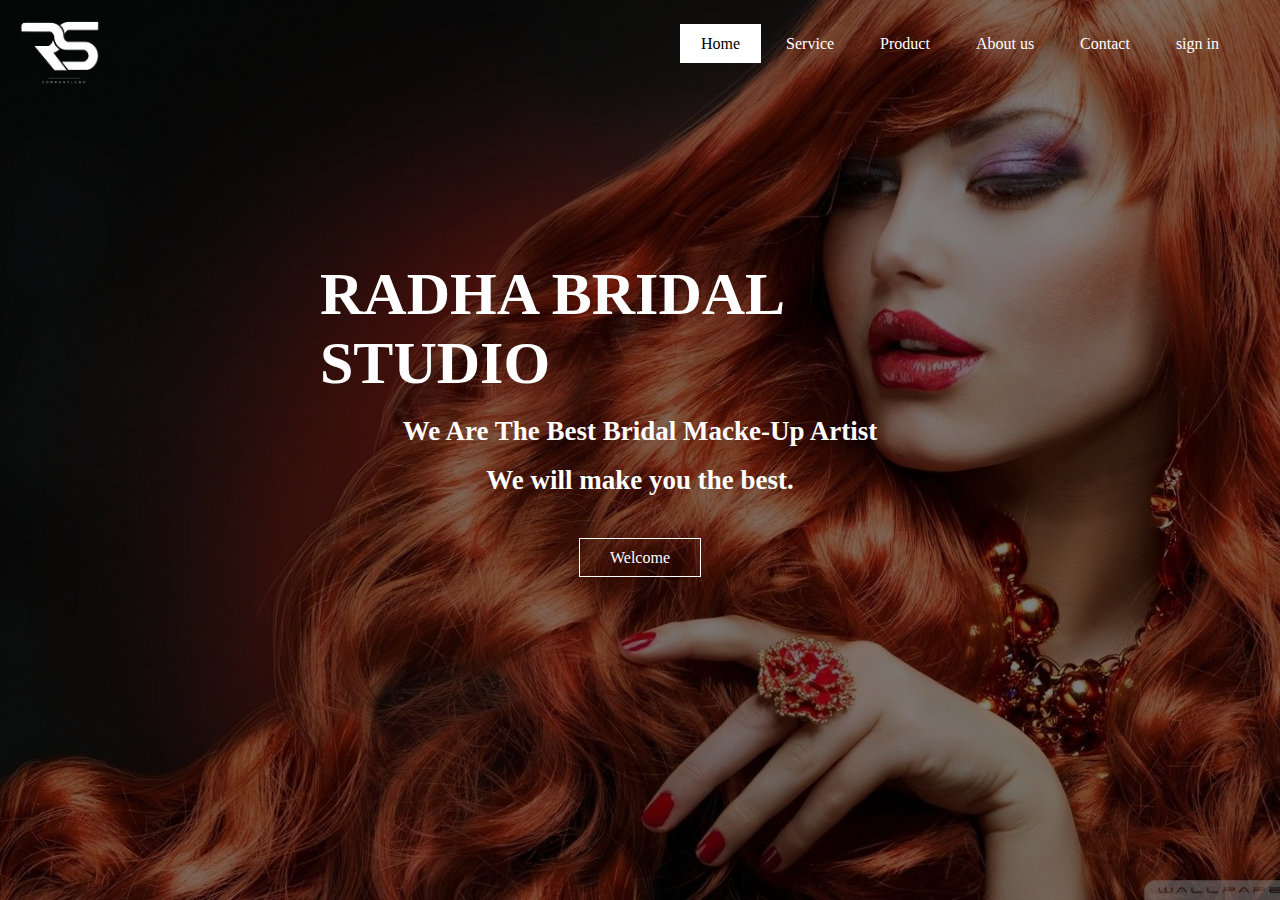
<file: index.html>
<!DOCTYPE html>
<html>
<head>
    <title>Home</title>
    <link rel="stylesheet" type="text/css" href="style.css">
</head>
<body>
    <header>
    <div class="main">
        <div class="logo">
            <img src="logo.png">
        </div>

        <ul>
            <li class="active"><a href="#">Home</a></li>
            <li><a href="Service.html">Service</a></li>
            <li><a href="Product.html">Product</a></li>
            <li><a href="About.html">About us</a></li>
            <li><a href="Contect.html">Contact</a></li>
            <li ><a href="Login.html">sign in</a></li>
        </ul>
    </div>
    <div class="title">
          <h1>RADHA BRIDAL STUDIO</h1><br>
          <h2>We Are The Best Bridal Macke-Up Artist</h2><br>
          <h3>We will make you the best.</h3>   


    </div>
    <div class="button">
        <a href="Login.html" class="btn">Welcome</a>
        
    </div>
    </header>

</body>
</html>
</file>
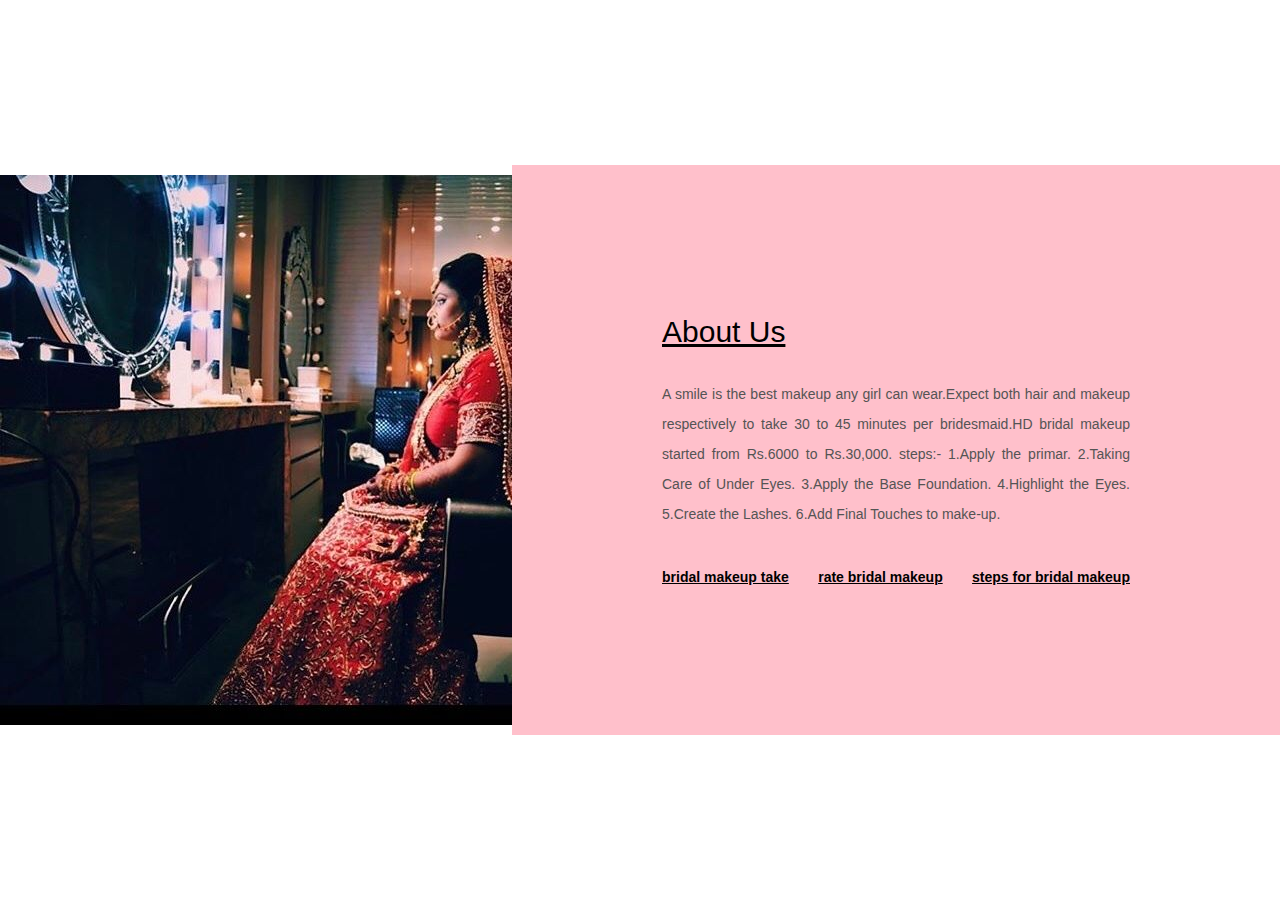
<file: About.html>
<!DOCTYPE html>
<html lang="en">
<head>
	<meta charset="utf-8">
	<meta name="viewport" content="width device.width,initial">
	<title>About us</title>
	<link rel="stylesheet"href="Astyle.css">
</head>
<body>
<div class="about-section">
	<div class="inner-container">
		<h1>About Us</h1>
		<p class="text">
			A smile is the best makeup any girl can wear.Expect both hair and makeup respectively to take 30 to 45 minutes per bridesmaid.HD bridal makeup started from Rs.6000 to Rs.30,000.
			steps:-
			1.Apply the primar.
			2.Taking Care of Under Eyes.
			3.Apply the Base Foundation.
			4.Highlight the Eyes.
			5.Create the Lashes.
			6.Add Final Touches to make-up.
		</p>
		<div class="skills">
		<span>bridal makeup take</span>
		<span>rate bridal makeup</span>
		<span>steps for bridal makeup</span>
	</div>
</div>
</div>
</body>
</html>
</file>
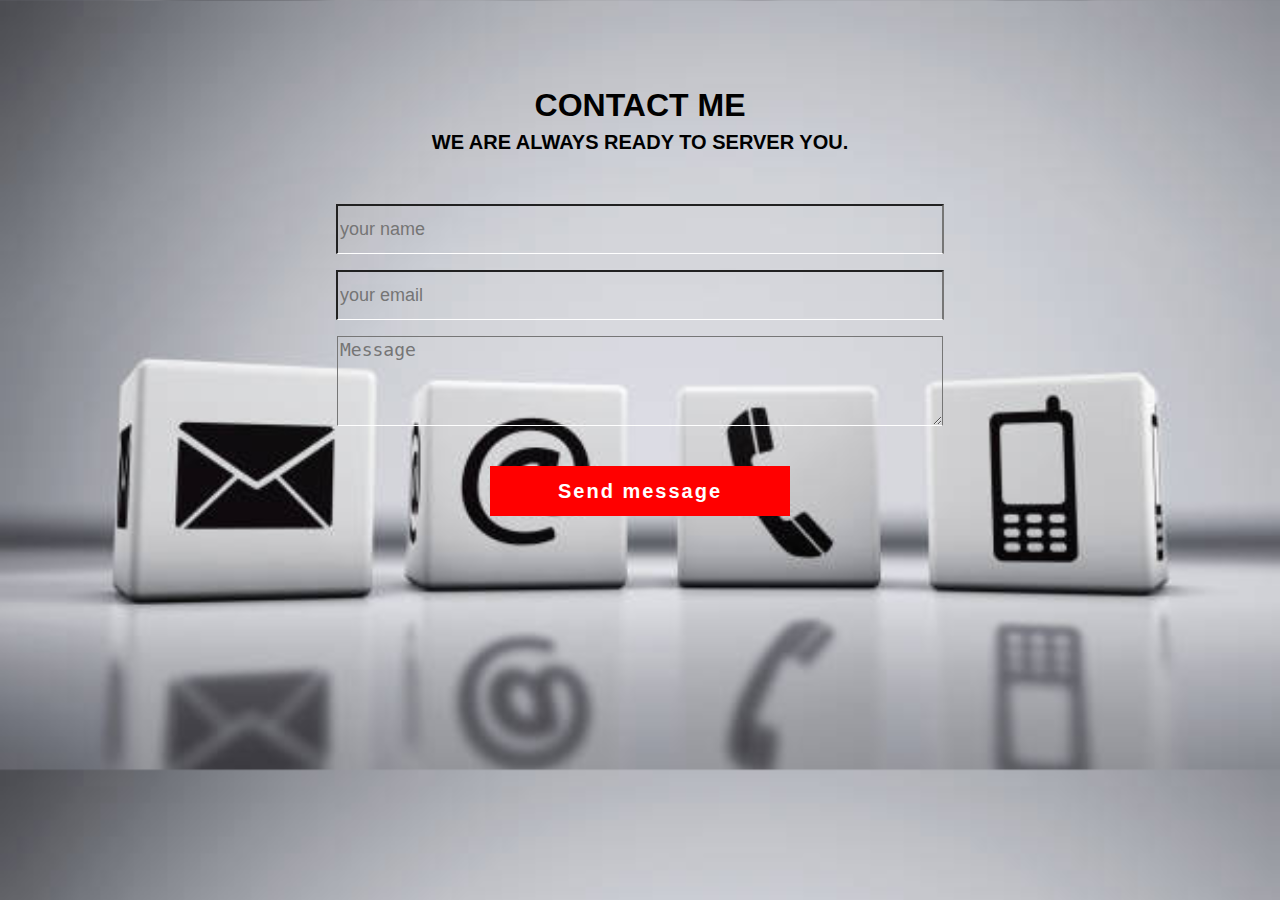
<file: Contect.html>
<!DOCTYPE html>
<html>
<head>
	<title>Contact Form</title>
	<link rel="stylesheet" type="text/css" href="Cstyle.css">
</head>
<body>
     <div class="Contact-title">
     	<h1>Contact Me</h1>
     	<h2>We are always ready to server you.</h2>
     </div>
    
    <div class="contact Form">
    	<form id="contact-form" method="post" action="contact-form-handler.php">
    	<input name="name" type="text" class="form-control" placeholder="your name" required>
    	<br>

    	<input name="email" type="email" class="form-control" placeholder="your email" required>
    	<br>	

    	<textarea name="message" class="form-control" placeholder="Message" rows="4" required></textarea><br>

    	<input type="submit" class="form-control submit" value="Send message">
    	</form>
    	
    </div>
</body>
</html>
</file>
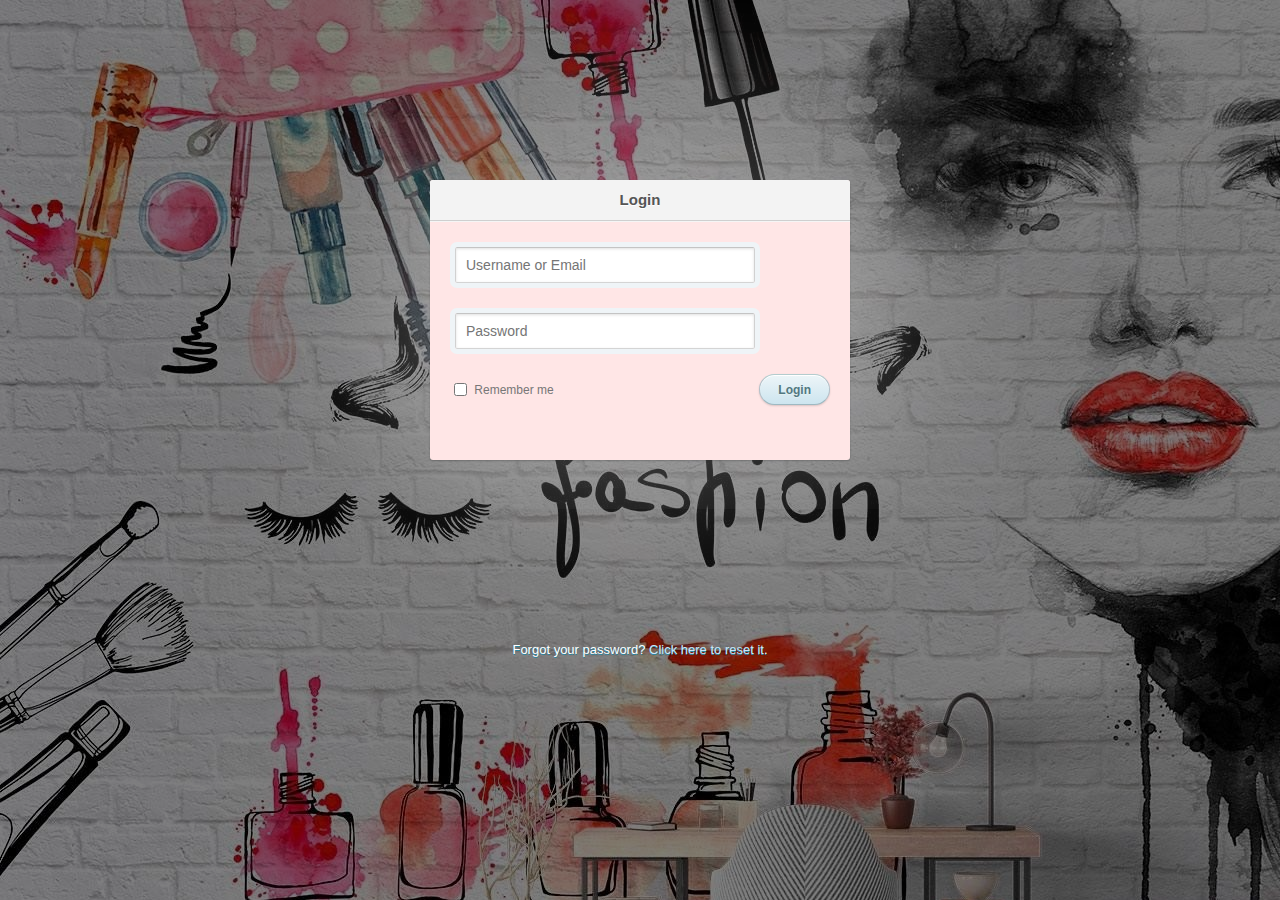
<file: Login.html>
<!DOCTYPE html>
<html>
<head>
	<title>Login page</title>
	<link rel="stylesheet" type="text/css" href="Lstyle.css">
</head>
<body>
    <header>
	<div class="login">
  <h1> Login </h1>
  <form method="post" action="">
    <p><input type="text" name="login" value="" placeholder="Username or Email"></p>
    <p><input type="password" name="password" value="" placeholder="Password"></p>
    <p class="remember_me">
      <label>
        <input type="checkbox" name="remember_me" id="remember_me">
        Remember me 
      </label>
    </p>
    <p class="submit"><input type="submit" name="commit" value="Login"></p>
  </form> 
</div>
<div class="login-help">
  <p>Forgot your password? <a href="#">Click here to reset it</a>.</p>
</div>
    </header>
</body>
</html>
</file>
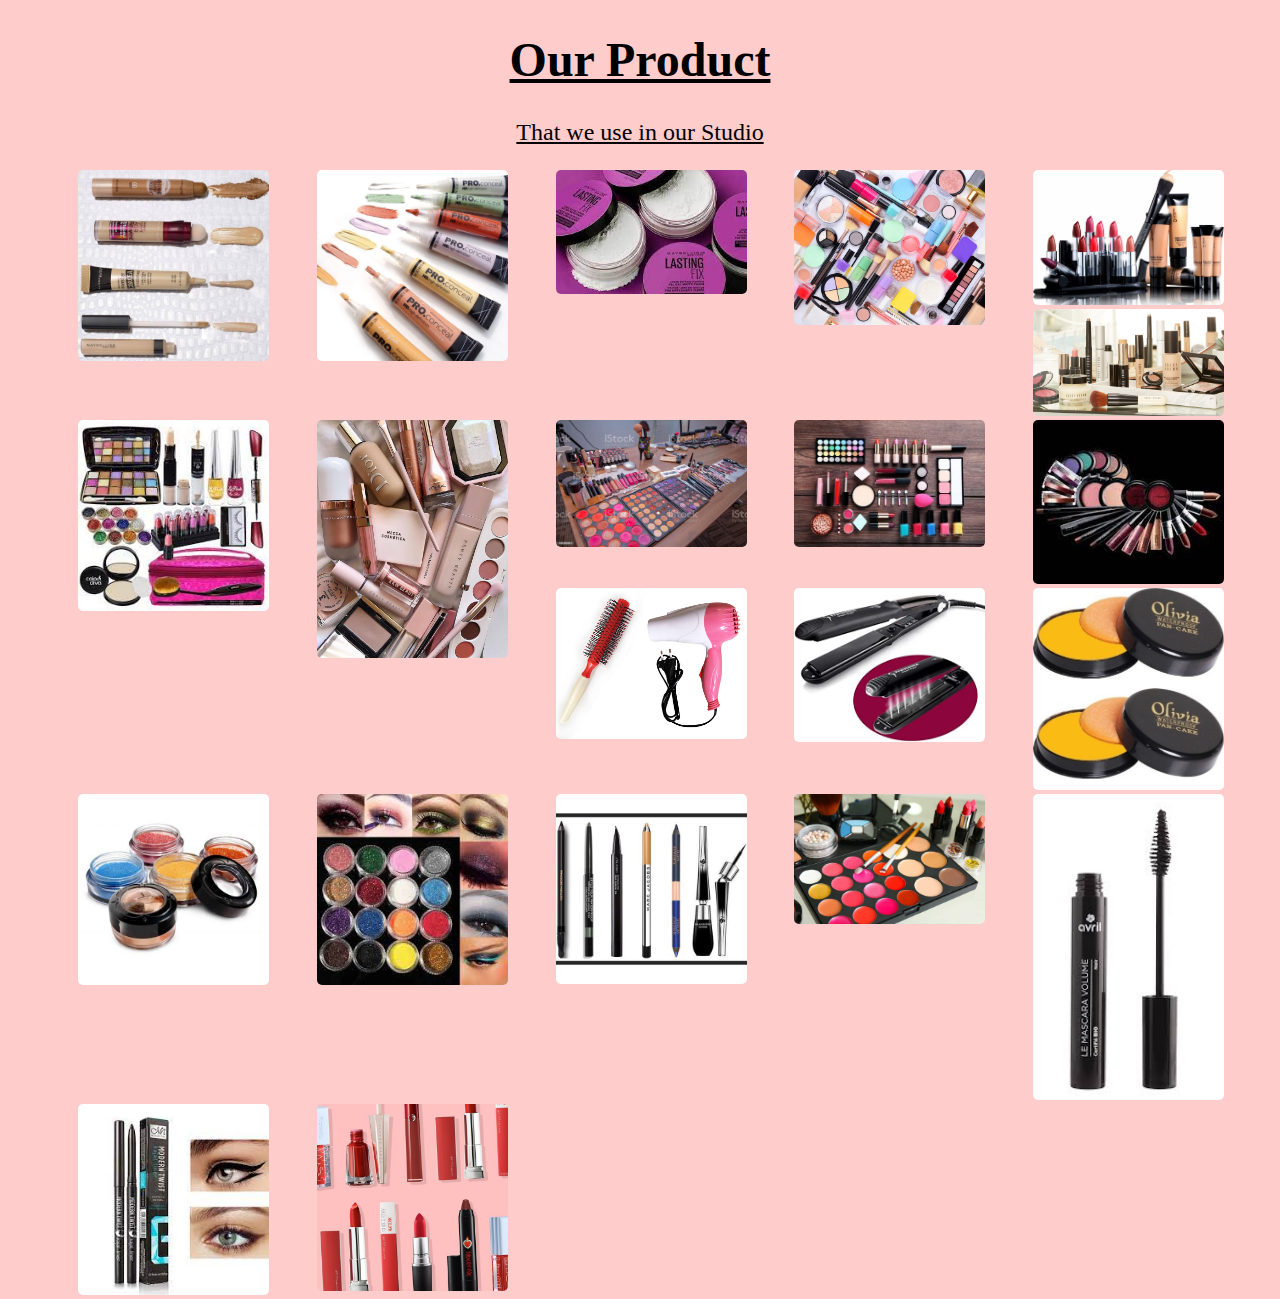
<file: Product.html>
<!DOCTYPE html>
<html>
<head>
	<title>Product</title>

	<link rel="stylesheet" type="text/css" href="pstyle.css">
</head>
<body>
	<header>
		<h1>Our Product</h1>
		<p>That we use in our Studio</p>
	</header>
<main>
	<div class="box"><img src="25.jpg"></div>
	<div class="box"><img src="26.jpg"></div>
	<div class="box"><img src="27.jpg"></div>
	<div class="box"><img src="40.jpg"></div>
	<div class="box"><img src="41.jpg"></div>
	<div class="box"><img src="42.jpg"></div>
	<div class="box"><img src="35.jpg"></div>
	<div class="box"><img src="36.jpg"></div>
	<div class="box"><img src="37.jpg"></div>
	<div class="box"><img src="38.jpg"></div>
	<div class="box"><img src="43.jpg"></div>
	<div class="box"><img src="44.jpg"></div>
	<div class="box"><img src="45.jpg"></div>
	<div class="box"><img src="28.jpg"></div>
	<div class="box"><img src="29.jpg"></div>
	<div class="box"><img src="30.jpg"></div>
	<div class="box"><img src="31.jpg"></div>
	<div class="box"><img src="39.jpg"></div>
	<div class="box"><img src="32.jpg"></div>
	<div class="box"><img src="33.jpg"></div>
	<div class="box"><img src="34.jpg"></div>
	
	

</main>
</body>
</html>
</file>
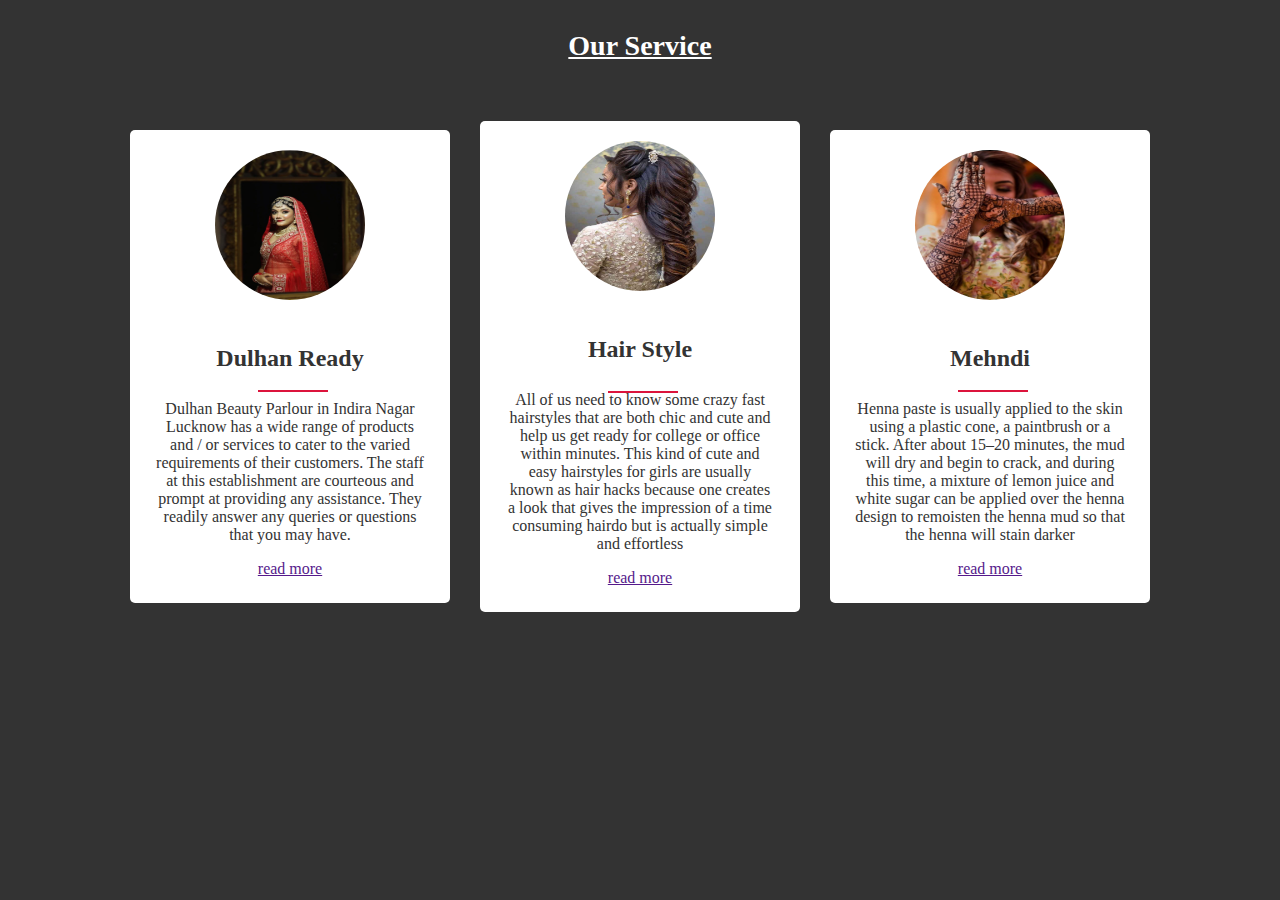
<file: Service.html>
<!DOCTYPE html>
<html>
<head>
	<title>Services</title>
<style>
		
	body{
			margin: 0;
			padding: 0;
			background-color: #333;

	}

	.heading{
		text-align: center;
		padding: 10px;
	}

	.heading h1{
		text-decoration: underline;
		color: #fff;
		font-size: 28px;
		line-height: 1.2;
	}

	.contaianer-box{
		display: flex;
		flex-wrap: wrap;
		justify-content: center;
		align-items: center;
		margin: 15px;
		box-sizing: border-box; 
		transition: all 0.5s ease-in-out;
	}

	.contaianer-box .box{
		position: relative;	
		display: flex;
		flex-direction: column;
		align-items: center;
		justify-content: center;
		width: 300px;
		border-radius: 5px;
		color: #333;
		background-color: #fff;
		padding: 10px;
		margin: 15px 15px;
	}

	.contaianer-box .box-img{
		margin: 10px 0;
		width: 150px;
		height: 150px;
		border-radius: 50%;
	}

	.contaianer-box .box-img img{
		width: 100%;
		height: 100%;
		border-radius: 50%;

	}

	.contaianer-box .box-content{
		padding: 15px;
		text-align: center;
	}

	.contaianer-box .box-content h3{
		font-size: 24px;
		line-height: 1.5;
		text-align: center;
		margin-top: 15px;
		text-transform: capitalize;
	}
	.box-content before{
		position: absolute;
		content: '';
		width: 20px;
		height: 5px;
		left: 0;
		top: 0;
		background-color: crimson;	
		margin-top: 10px;

	}

	.box-content h3::before{
		position: absolute;
		content: '';
		width: 70px;
		height: 2px;
		left: 40%;
		top: 55%;
		background-color: crimson;
	}


	</style>
</head>
<body>
	<div class="heading">
		<h1>Our Service</h1>
	</div>
	<div class="contaianer-box">

		<div class="box">
			<div class="box-img">
				<img src="2.jpeg" alt="">
			</div>
			<div class="box-content">
				<h3>Dulhan Ready</h3>
				<p>Dulhan Beauty Parlour in Indira Nagar Lucknow has a wide range of products and / or services to cater to the varied requirements of their customers. The staff at this establishment are courteous and prompt at providing any assistance. They readily answer any queries or questions that you may have. </p>
				<a href="">read more</a>
			</div>
		</div>

		<div class="box">
			<div class="box-img">
				<img src="6.jpg" alt="">
			</div>
			<div class="box-content">
				<h3>Hair Style</h3>
				<p>All of us need to know some crazy fast hairstyles that are both chic and cute and help us get ready for college or office within minutes. This kind of cute and easy hairstyles for girls are usually known as hair hacks because one creates a look that gives the impression of a time consuming hairdo but is actually simple and effortless</p>
				<a href="">read more</a>
			</div>
		</div>

		<div class="box">
			<div class="box-img">
				<img src="3.jpeg" alt="">
			</div>
			<div class="box-content">
				<h3>Mehndi</h3>
				<p>Henna paste is usually applied to the skin using a plastic cone, a paintbrush or a stick. After about 15–20 minutes, the mud will dry and begin to crack, and during this time, a mixture of lemon juice and white sugar can be applied over the henna design to remoisten the henna mud so that the henna will stain darker</p>
				<a href="">read more</a>
			</div>
		</div>




	</div>
</body>
</html>
</file>
<file: style.css>
*{
	margin: 0;
	padding: 0;
	font-family: Century Gothic ;
}
header{
	background-image:linear-gradient(rgba(0,0,0,0.5),rgba(0,0,0,0.5)), url(17.jpg);
	height: 100vh;
	background-size: cover;
	background-position: center;
}

div h1,h2,h3{
	color: #fff;
    
}
div h2,h3{
	text-align: center;
	font-size: 27px;
}
ul{
	float: right;
	list-style-type: none;
	margin-top: 35px;
	font-weight: 10px;

}
ul li{
	display: inline-block;
}
ul li a{
	text-decoration: none;
	color: #fff;
	padding: 10px 20px;
	border:1px solid transparent;
	transition: 0.6 ease;
}
ul li a:hover{
	background-color: #fff;
	color: #000;	
}
ul li.active a{
	background-color: #fff;
	color: #000;
}	

.logo img{
    position: absolute;
	top: 5%;
	left: 5%;
	transform: translate(-50%,-50%);
	height: 160px;

}

.main{
	max-width:1200px;
	margin:  auto; 
}
.title{
	position: absolute;
	top: 42%;
	left: 50%;
	transform: translate(-50%,-50%);
}
.title h1{
	color: #fff;
	font-size: 60px;
}
.button{
	position: absolute;
	top: 62%;
	left: 50%;
	transform: translate(-50%,-50%);
}
.btn{
	border:1px solid #fff;
	padding: 10px 30px;
	color: #fff;
	text-decoration: none;
	transition: 0.6s ease;
}
.btn:hover{
	background-color: #fff;
	color: #000;	
}
</file>
<file: Astyle.css>
*{
	margin: 0;
	padding: 0;
	font-family: "open sans",sans-serif;
	box-sizing: border-box;
	
}
body{
	min-height: 100vh;
	display: flex;
	align-items: center;
	justify-content: center;

}
.about-section{
	background: url(back.jpg)no-repeat left;
	background-image: 100px;
	background-size: 50%
	background-color: #fdfdfd;
	overflow:hidden;
	padding: 100px 0;
}
.inner-container{
	width: 60%;
	float: right;
	background-color: pink;
	padding: 150px;
}
.inner-container h1{
	margin-bottom: 30px;
    font-size: 30px;
    text-decoration: underline;
    font-weight: 300;
}
.text{
	font-size: 14px;
	color: #545454;
	line-height: 30px;
	text-align:justify;
	margin-bottom: 40px;

}
.skills{
	display: flex;
	text-decoration: underline;
	justify-content: space-between;
	font-weight: 700;
	font-size: 14px;
}
</file>
<file: Cstyle.css>
body{
	margin: 0;
	padding: 0;
	text-align: center;
	background: url(23.jpg);
	background-size: 100%;
	font-family: sans-serif;
}

.Contact-title
{
	margin-top: 100px;
	color: bold black;
	text-transform: uppercase;
	transform: all 4s ease-in-out;
	border: 1;
}

.Contact-title h1{
	font-size: 32px;
	line-height: 10px;
}
.Contact-title h2
{
	font-size: 20px;
}

form
{
	margin-top: 50px;
	transform: all 4s ease-in-out;
}

.form-control
{
	width: 600px;
	background: transparent;
	border: 1;
	outline: 1;
	border-bottom: 1px solid white;
	color: #000;
	font-size: 18px;
	margin-bottom: 16px;
}

input
{
	height: 45px;
}

form .submit
{
	background: red;
	border-color: transparent;
	color: #fff;
	font-size: 20px;
	font-weight: bold;
	letter-spacing: 2px;
	height: 50px;
	margin-top: 20px;
	width: 300px;
}

form .submit:hover
{
	background-color: #000;
	cursor: pointer;
}
</file>
<file: Lstyle.css>
body {
  font: 13px/20px "Lucida Grande", Tahoma, Verdana, sans-serif;
  background-image:linear-gradient(rgba(0,0,0,0.5),rgba(0,0,0,0.5)),url(15.jpg);
}

.login {
  position: relative;
  margin: 180px auto;
  padding: 20px 20px 20px;
  width: 380px;
  height: 240px;
  background: #ffe6e6;
  border-radius: 3px;
  -webkit-box-shadow: 0 0 200px rgba(255, 255, 255, 0.5), 0 1px 2px rgba(0, 0, 0, 0.3);
  box-shadow: 0 0 200px rgba(255, 255, 255, 0.5), 0 1px 2px rgba(0, 0, 0, 0.3);
}

.login h1 {
  margin: -20px -20px 21px;
  line-height: 40px;
  font-size: 15px;
  font-weight: bold;
  color: #555;
  text-align: center;
  text-shadow: 0 1px white;
  background: #f3f3f3;
  border-bottom: 1px solid #cfcfcf;
  border-radius: 3px 3px 0 0;
  background-image: -webkit-linear-gradient(top, whiteffd, #eef2f5);
  background-image: -moz-linear-gradient(top, whiteffd, #eef2f5);
  background-image: -o-linear-gradient(top, whiteffd, #eef2f5);
  background-image: linear-gradient(to bottom, whiteffd, #eef2f5);
  -webkit-box-shadow: 0 1px whitesmoke;
  box-shadow: 0 1px whitesmoke;

}

.login p {
  margin: 20px 0 0;
}

.login p:first-child {
  margin-top: 0;
}

.login input[type=text], .login input[type=password] {
  width: 278px;
}

.login p.remember_me {
  float: left;
  line-height: 31px;
}

.login p.remember_me label {
  font-size: 12px;
  color: #777;
  cursor: pointer;
}

.login p.remember_me input {
  position: relative;
  bottom: 1px;
  margin-right: 4px;
  vertical-align: middle;
}

.login p.submit {
  text-align: right;
}

.login-help {
  font-size: 13px;
  color: white;
  text-align: center;
  text-shadow: 0 1px #2a85a1;
}

.login-help a {
  color: #cce7fa;
  text-decoration: none;
}

.login-help a:hover {
  text-decoration: underline;
}
input {
  font-family: 'Lucida Grande', Tahoma, Verdana, sans-serif;
  font-size: 14px;
}

input[type=text], input[type=password] {
  margin: 5px;
  padding: 0 10px;
  width: 200px;
  height: 34px;
  color: #404040;
  background: white;
  border: 1px solid;
  border-color: #c4c4c4 #d1d1d1 #d4d4d4;
  border-radius: 2px;
  outline: 5px solid #eff4f7;
  -moz-outline-radius: 3px;
  -webkit-box-shadow: inset 0 1px 3px rgba(0, 0, 0, 0.12);
  box-shadow: inset 0 1px 3px rgba(0, 0, 0, 0.12);
}

input[type=text]:focus, input[type=password]:focus {
  border-color: #7dc9e2;
  outline-color: #dceefc;
  outline-offset: 0;
}

input[type=submit] {
  padding: 0 18px;
  height: 29px;
  font-size: 12px;
  font-weight: bold;
  color: #527881;
  text-shadow: 0 1px #e3f1f1;
  background: #cde5ef;
  border: 1px solid;
  border-color: #b4ccce #b3c0c8 #9eb9c2;
  border-radius: 16px;
  outline: 0;
  -webkit-box-sizing: content-box;
  -moz-box-sizing: content-box;
  box-sizing: content-box;
  background-image: -webkit-linear-gradient(top, #edf5f8, #cde5ef);
  background-image: -moz-linear-gradient(top, #edf5f8, #cde5ef);
  background-image: -o-linear-gradient(top, #edf5f8, #cde5ef);
  background-image: linear-gradient(to bottom, #edf5f8, #cde5ef);
  -webkit-box-shadow: inset 0 1px white, 0 1px 2px rgba(0, 0, 0, 0.15);
  box-shadow: inset 0 1px white, 0 1px 2px rgba(0, 0, 0, 0.15);

}

input[type=submit]:active{
  background: #cde5ef;
  border-color: #9eb9c2 #b3c0c8 #b4ccce;
  -webkit-box-shadow: inset 0 0 3px rgba(0, 0, 0, 0.2);
  box-shadow: inset 0 0 3px rgba(0, 0, 0, 0.2);
}
</file>
<file: pstyle.css>
body{
	background-color: #ffcccc;
}

header{
	font-size: 24px;
	font-family: 'Roman',cursive;
	text-decoration: underline;
	text-align: center;
}

main{
	margin-left: 70px;
}

.box{
	display: block;
	float: left;
	width: 20%;
	border-radius: 5px;	
}

img{
	width: 80%;
	border-radius: 5px;
}

img:hover{
	transform: scale(2,2);
	transition: .3s transform
	border-radius: 5px;	
}
</file>
